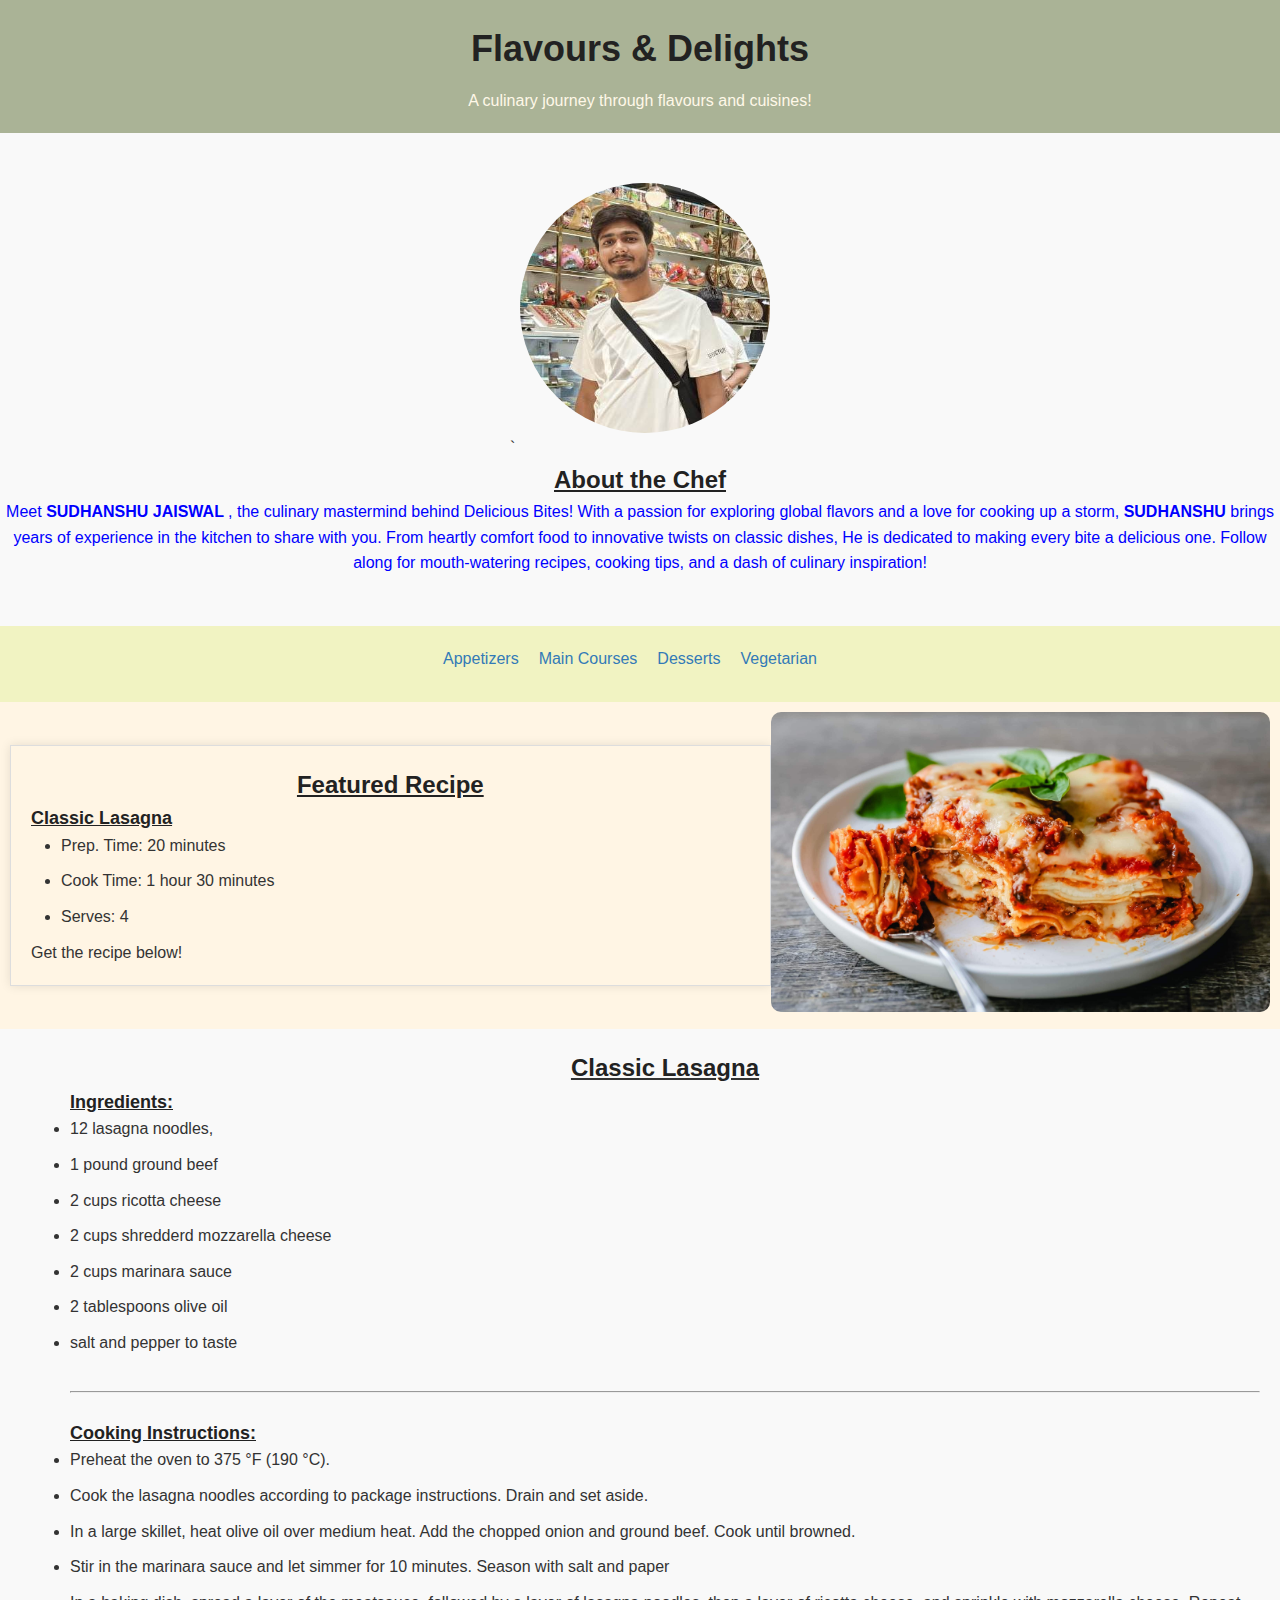
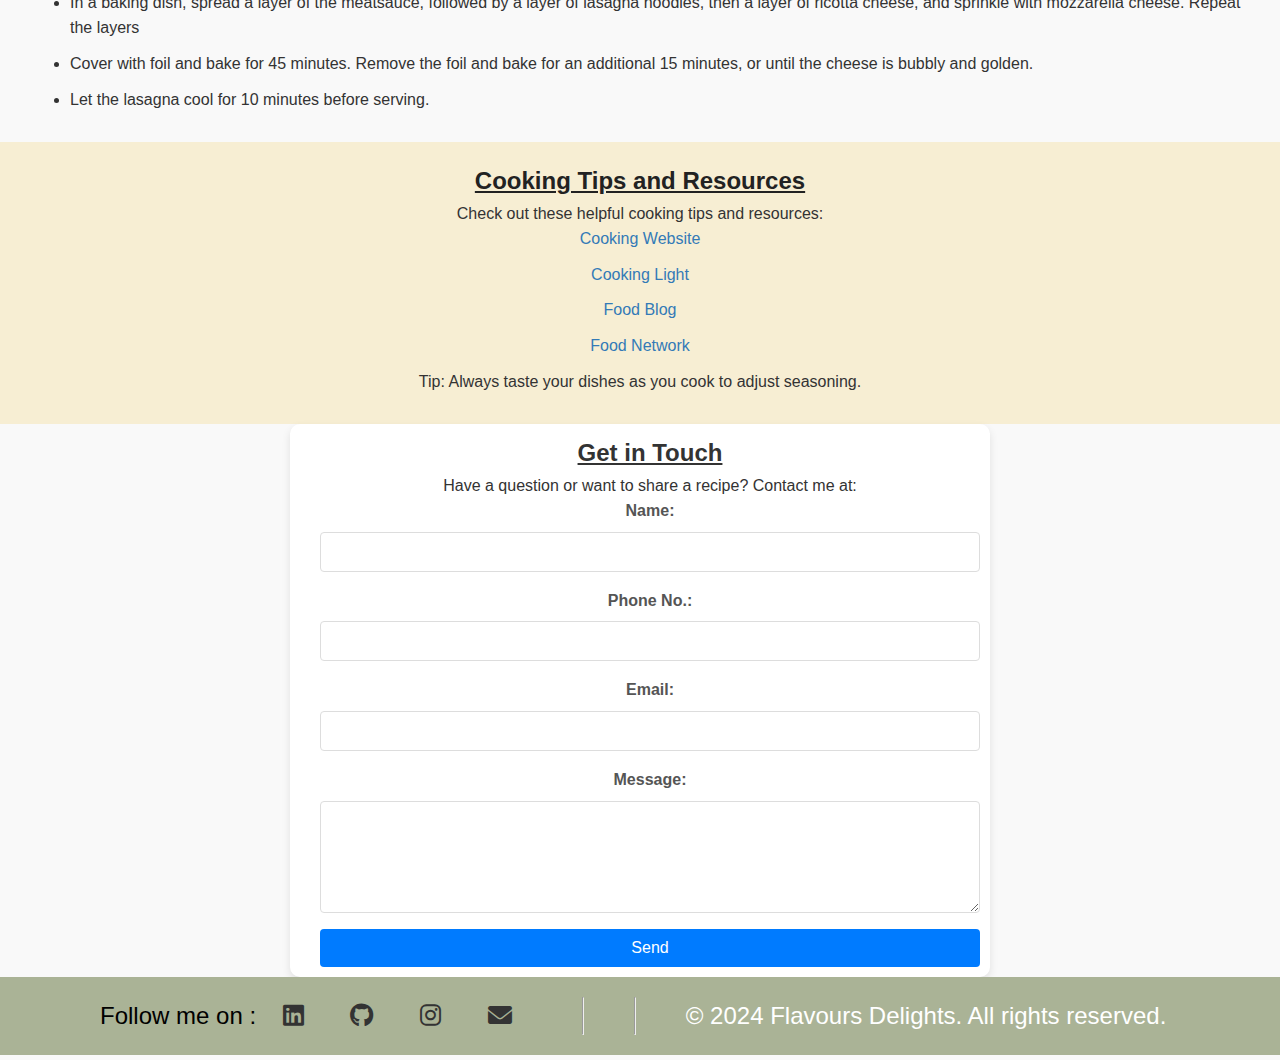
<file: index.html>
<!DOCTYPE html>
<html lang="en">
<head>
    <meta charset="UTF-8">
    <meta http-equiv="X-UA-Compatible" content="IE=edge">
    <meta name="viewport" content="width=device-width, initial-scale=1.0">

    <!-- For icons which are placed in footer -->
    <link rel="stylesheet" href="https://cdnjs.cloudflare.com/ajax/libs/font-awesome/6.0.0-beta3/css/all.min.css">

    <!-- Page Title -->
    <title> Flavours & Delights - A Recipe Collection </title>

    <link rel="stylesheet" href="style.css">

</head>
<body>

    <!-- Header Section-->
    <header>
        <h1>Flavours & Delights</h1>
        <p>A culinary journey through flavours and cuisines!</p>
    </header>

    <!--Profile Image-->
    <section class="profile">`
        <img src="sudha-pic.jpeg" alt="Profile Image">
        <h2><u> About the Chef </u></h2>
        <p class="p_font-color">Meet <b> SUDHANSHU JAISWAL </b>, the culinary mastermind behind Delicious Bites! With a passion for exploring global flavors and a love for cooking up a storm, 
            <b> SUDHANSHU </b> brings years of experience in the kitchen to share with you. From heartly comfort food to innovative twists on classic dishes, 
            He is dedicated to making every bite a delicious one. Follow along for mouth-watering recipes, cooking tips, and a dash of culinary inspiration!</p>
      </section>

      <!-- Recipe Categorioes-->
      <nav class="recipe-categories">
        <ul>
          <li><a href="./appetizers/appetizer.html" target="_blank">Appetizers</a></li>
          <li><a href="./main-course/main.html" target="_blank">Main Courses</a></li>
          <li><a href="./dessert/dessert.html" target="_blank">Desserts</a></li>
          <li><a href="./veg/veget.html" target="_blank">Vegetarian</a></li>
          
        </ul>
      </nav>

      <!-- Featured Recipe Section -->

      <div class="container">
        <div class="content"> 
            <section class="featured-recipe">
                <center><h2> <u> Featured Recipe </u> </h2></center>
                <h3> <u> Classic Lasagna</u> </h3>
                
                <ol class="ol-list1"> 
                  <li>Prep. Time: 20 minutes</li>
                  <li>Cook Time: 1 hour 30 minutes</li>
                  <li>Serves: 4</li>
                </ol>
                <p>Get the recipe below!  </p>
              </section>
        </div>
        <div class="image">
            <img src="Classic-Lasagna.jpg" alt="Classic Lasagna">
        </div>
    </div>

      

      <!-- Detailed Recipe Information-->
      <section class="recipe-details">
        <center> <u> <h2>Classic Lasagna </h2></u> </center>
        <h3><u> Ingredients:</u></h3>
        <ol>
          <li> 12 lasagna noodles, </li>
          <li> 1 pound ground beef</li>
          <li> 2 cups ricotta cheese</li>
          <li> 2 cups shredderd mozzarella cheese</li>
          <li> 2 cups marinara sauce</li>
          <li> 2 tablespoons olive oil </li>
          <li> salt and pepper to taste </li>
          <!-- ... -->
        </ol>

        <br>  
        <hr>
        <br>

        <h3><u> Cooking Instructions: </u></h3>
        <ol>
          <li>Preheat the oven to 375 °F (190 °C).</li>
          <li>Cook the lasagna noodles according to package instructions. Drain and set aside. </li>
          <li> In a large skillet, heat olive oil over medium heat. Add the chopped onion and ground beef. Cook until browned.</li>
          <li> Stir in the marinara sauce and let simmer for 10 minutes. Season with salt and paper </li>
          <li> In a baking dish, spread a layer of the meatsauce, followed by a layer of lasagna noodles, then a layer of ricotta cheese,
                and sprinkle with mozzarella cheese. Repeat the layers </li>
          <li> Cover with foil and bake for 45 minutes. Remove the foil and bake for an additional 15 minutes, or until the cheese is bubbly and golden. </li>
          <li> Let the lasagna cool for 10 minutes before serving. </li>

          <!-- ... -->
        </ol>
      </section>

      <!-- Additional Cooking Tips And Resources -->
      <section class="cooking-tips">
        <h2><u> Cooking Tips and Resources </u></h2>
        <p>Check out these helpful cooking tips and resources:</p>
        <ul>
          <li><a href="https://www.allrecipes.com" target="_blank"> Cooking Website</a></li>
          <li> <a href="https://www.cookinglight.com" target="_blank"> Cooking Light </a></li>
          <li><a href="https://www.foodblog.com" target="_blank">Food Blog</a></li>
          <li><a href="https://www.foodnetwork.com" target="_blank">Food Network</a></li>
          <li>Tip: Always taste your dishes as you cook to adjust seasoning.</li>
          <!-- ... -->
        </ul>
      </section>

      

      <!--Contact Information -->
      
      <center>
        <section class="contact-container">
            <h1><u> Get in Touch </u></h1>
            <p>Have a question or want to share a recipe? Contact me at:</p>
            <form action="sudhanshujais2002@gmail.com" method="post" enctype="text/plain" class="contact-form">
                <label for="name">Name:</label>
                <input type="text" id="name" name="name" required>

                <label for="phone">Phone No.:</label>
                <input type="number" id="phone" name="phone" required>
    
                <label for="email">Email:</label>
                <input type="email" id="email" name="email" required>
    
                <label for="message">Message:</label>
                <textarea id="message" name="message" rows="5" required></textarea>
    
                <button type="submit">Send</button>
            </form>
          </section>
      </center>

      <!-- Social Link Footer Section-->
      
       
       
            <footer class="icons">
                <center>
                    <p> <font color="black"> Follow me on : </font>  
                        <a href="https://www.linkedin.com/in/jais0609?utm_source=share&utm_campaign=share_via&utm_content=profile&utm_medium=android_app" target="_blank" title="LinkedIn">
                            <i class="fab fa-linkedin"></i>
                        </a>
                        <a href="https://github.com/Sudhanshu0609" target="_blank" title="GitHub">
                            <i class="fab fa-github"></i>
                        </a>
                        <a href="https://www.instagram.com" target="_blank" title="Instagram">
                            <i class="fab fa-instagram"></i>
                        </a>
                        <a href="sudhanshujais2002@gmail.com" title="Email">
                            <i class="fas fa-envelope"></i>
                        </a>
                    </p>
                </center>
          <hr> <hr> 

        <p>&copy; 2024 Flavours Delights. All rights reserved.</p>
      </footer>

</body>
</html>
</file>
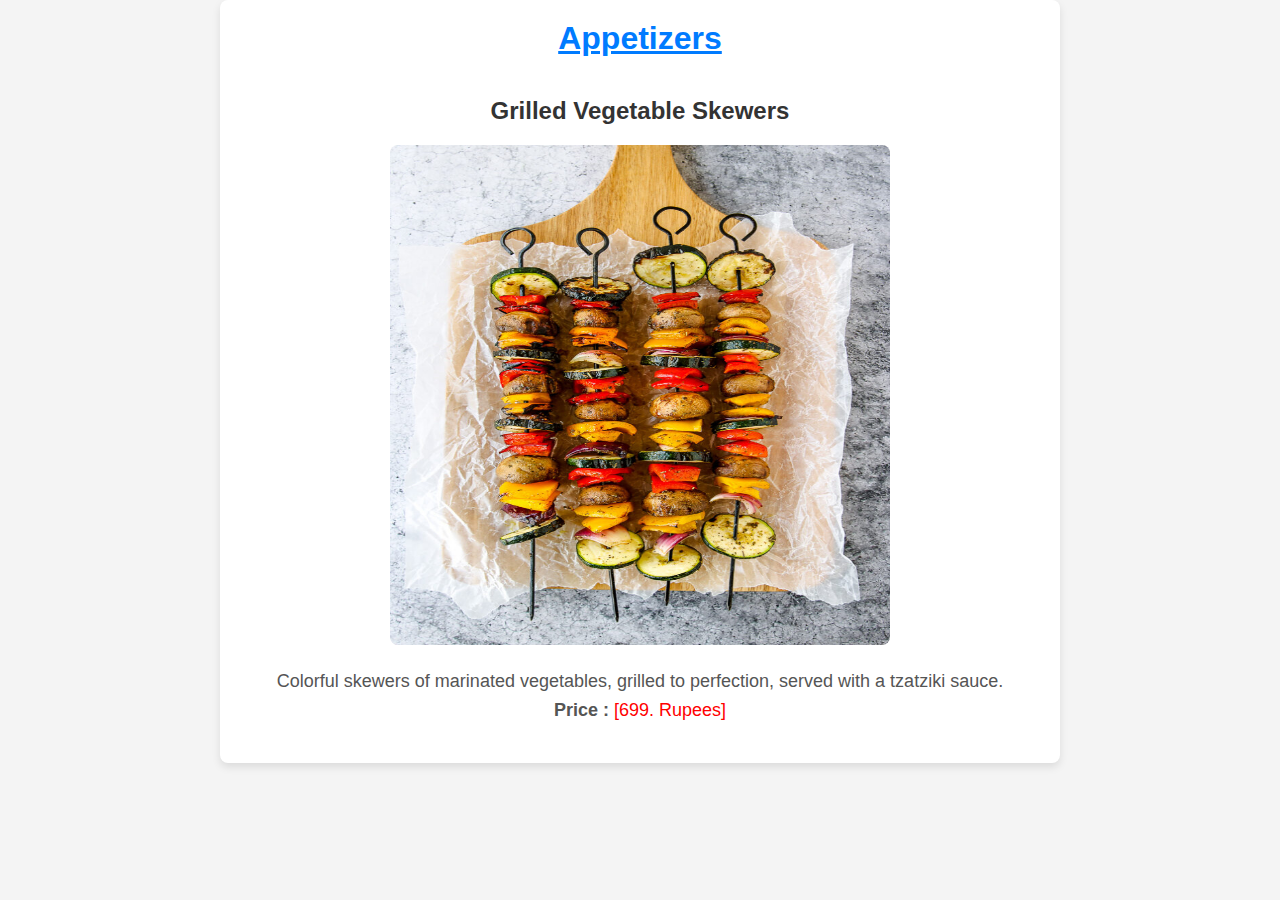
<file: appetizers/appetizer.html>
<!DOCTYPE html>
<html lang="en">
<head>
    <meta charset="UTF-8">
    <meta name="viewport" content="width=device-width, initial-scale=1.0">
    <title>Restaurant Appetizer</title>
    <link rel="stylesheet" href="style1.css">
</head>
<body>
    <div class="container">
        <header>
            <h1><u>Appetizers</u> </h1>
        </header>
        <main>
            <section class="appetizer">
                <h2>Grilled  Vegetable Skewers</h2>
                <img src="Grilled-Veggie-Skewers.jpg" alt="Bruschetta" class="appetizer-image">
                <p>Colorful skewers of marinated vegetables, grilled to perfection, served with a tzatziki sauce.
                    <br>
                    <b> Price : </b> <font color="red">[699. Rupees]</font>
                </p>
            </section>
        </main>
    </div>
</body>
</html>
</file>
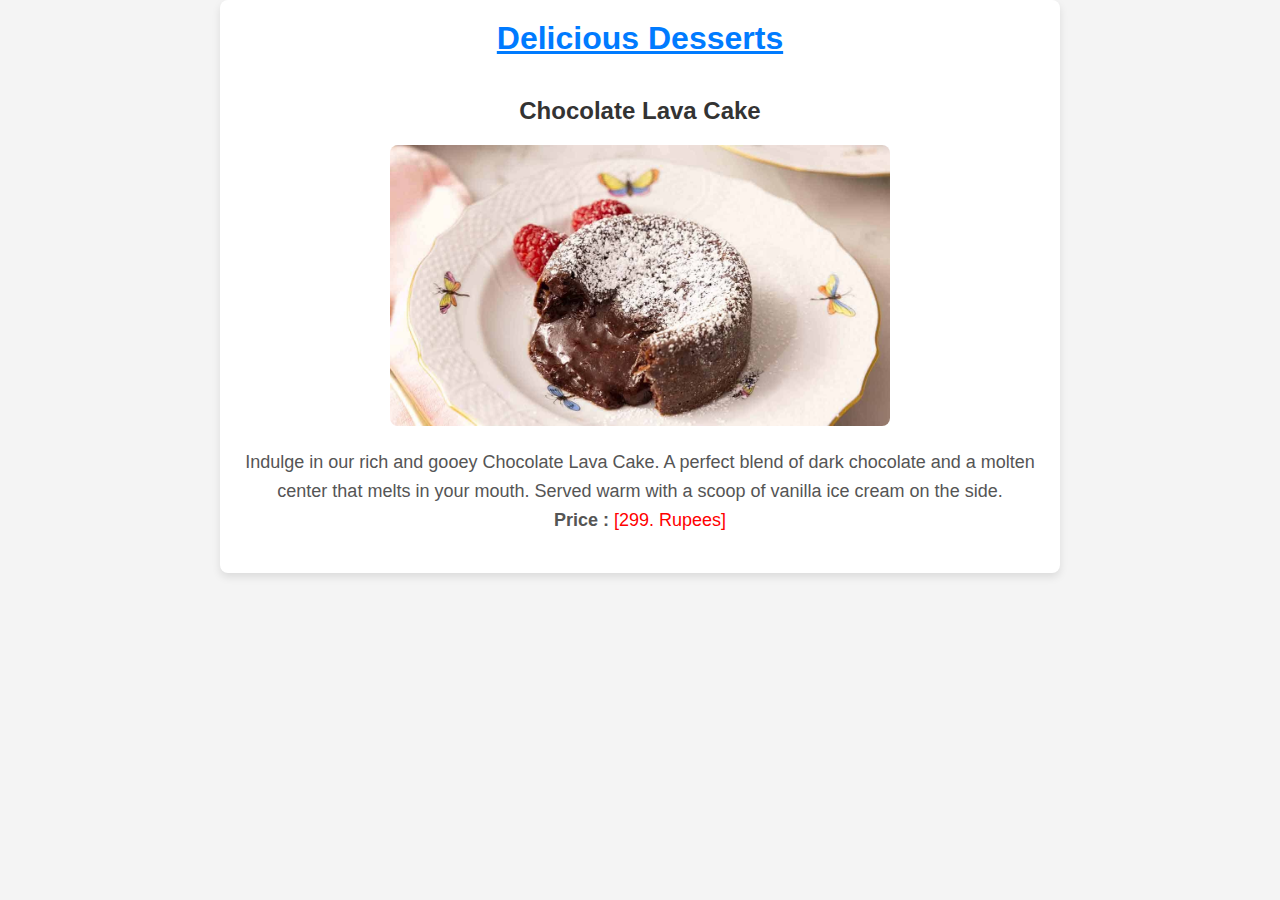
<file: dessert/dessert.html>
<!DOCTYPE html>
<html lang="en">
<head>
    <meta charset="UTF-8">
    <meta name="viewport" content="width=device-width, initial-scale=1.0">
    <title>Restaurant Dessert</title>
    <link rel="stylesheet" href="styles.css">
</head>
<body>
    <div class="container">
        <header>
            <h1><u>Delicious Desserts</u></h1>
        </header>
        <main>
            <section class="dessert">
                <h2>Chocolate Lava Cake</h2>
                <img src="Chocolate-Lava-Cake.jpg" alt="Chocolate Lava Cake" class="dessert-image">
                <p>Indulge in our rich and gooey Chocolate Lava Cake. A perfect blend of dark chocolate and a molten center that melts in your mouth. Served warm with a scoop of vanilla ice cream on the side.

                    <br>
                    <b> Price : </b> <font color="red"> [299. Rupees] </font>
                </p>
            </section>
        </main>
    </div>
</body>
</html>
</file>
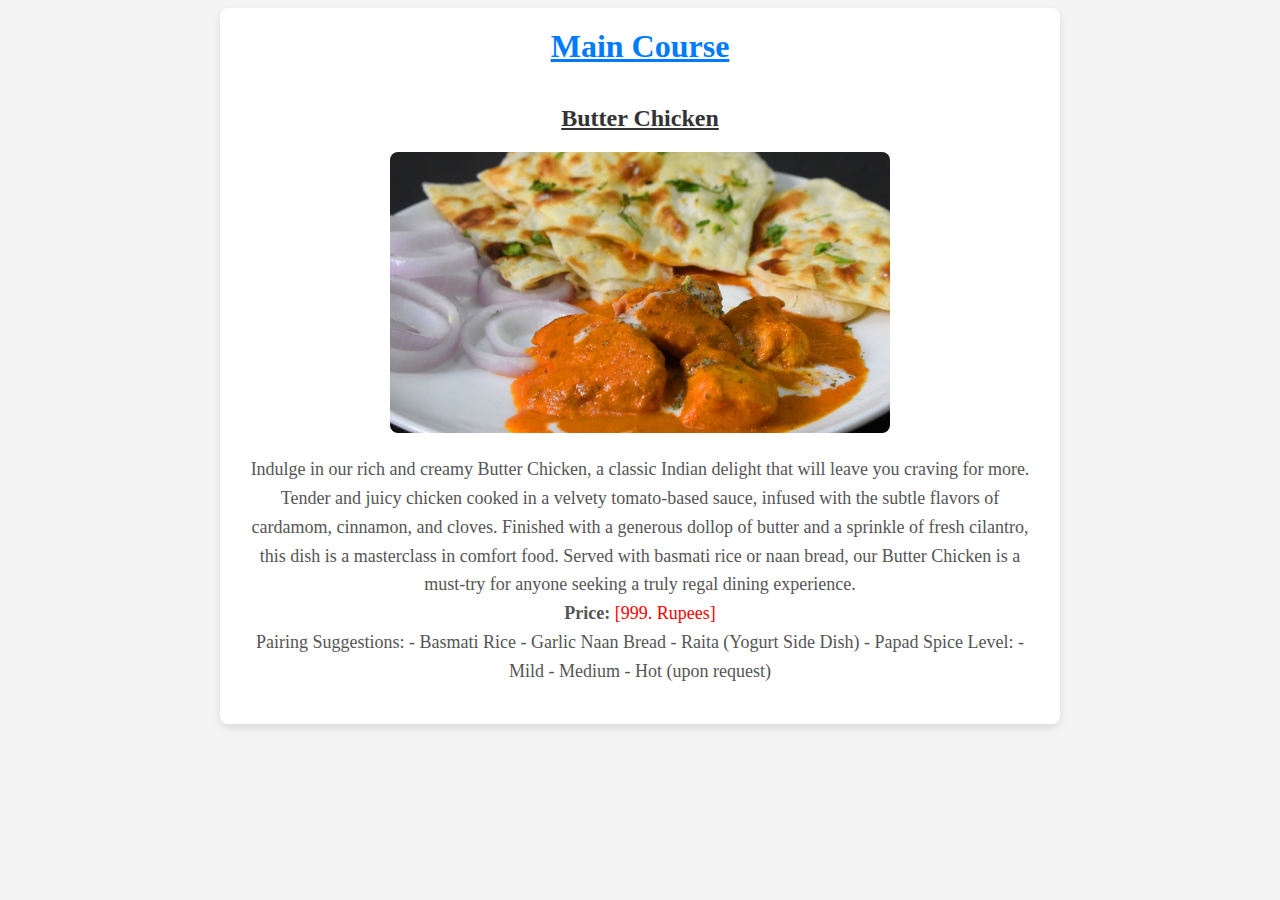
<file: main-course/main.html>
<!DOCTYPE html>
<html lang="en">
<head>
    <meta charset="UTF-8">
    <meta name="viewport" content="width=device-width, initial-scale=1.0">
    <title>Main Course Dish</title>
    <link rel="stylesheet" href="style2.css">
</head>
<body>
    <div class="container">
        <header>
            <h1><u>Main Course</u> </h1>
        </header>
        <main>
            <section class="dish">
                <h2><u>Butter Chicken</u></h2>
                <img src="butter-chicken.jpg" alt="Grilled Salmon with Lemon Butter" class="dish-image">
                <p>Indulge in our rich and creamy Butter Chicken, a classic Indian delight that will leave you craving for more. Tender and juicy 
                    chicken cooked in a velvety tomato-based sauce, infused with the subtle flavors of cardamom, cinnamon, and 
                    cloves. Finished with a generous dollop of butter and a sprinkle of fresh cilantro, this dish is a masterclass in comfort food. 
                    Served with basmati rice or naan bread, our Butter Chicken is a must-try for anyone seeking a truly regal dining experience.

                    <br>

                    <b>Price:</b> <font color="red"> [999. Rupees]</font>
                    
                    <br>

                    Pairing Suggestions:
                    
                    - Basmati Rice
                    - Garlic Naan Bread
                    - Raita (Yogurt Side Dish)
                    - Papad
                    
                    Spice Level:
                    
                    - Mild
                    - Medium
                    - Hot (upon request)  </p>
            </section>
        </main>
    </div>
</body>
</html>
</file>
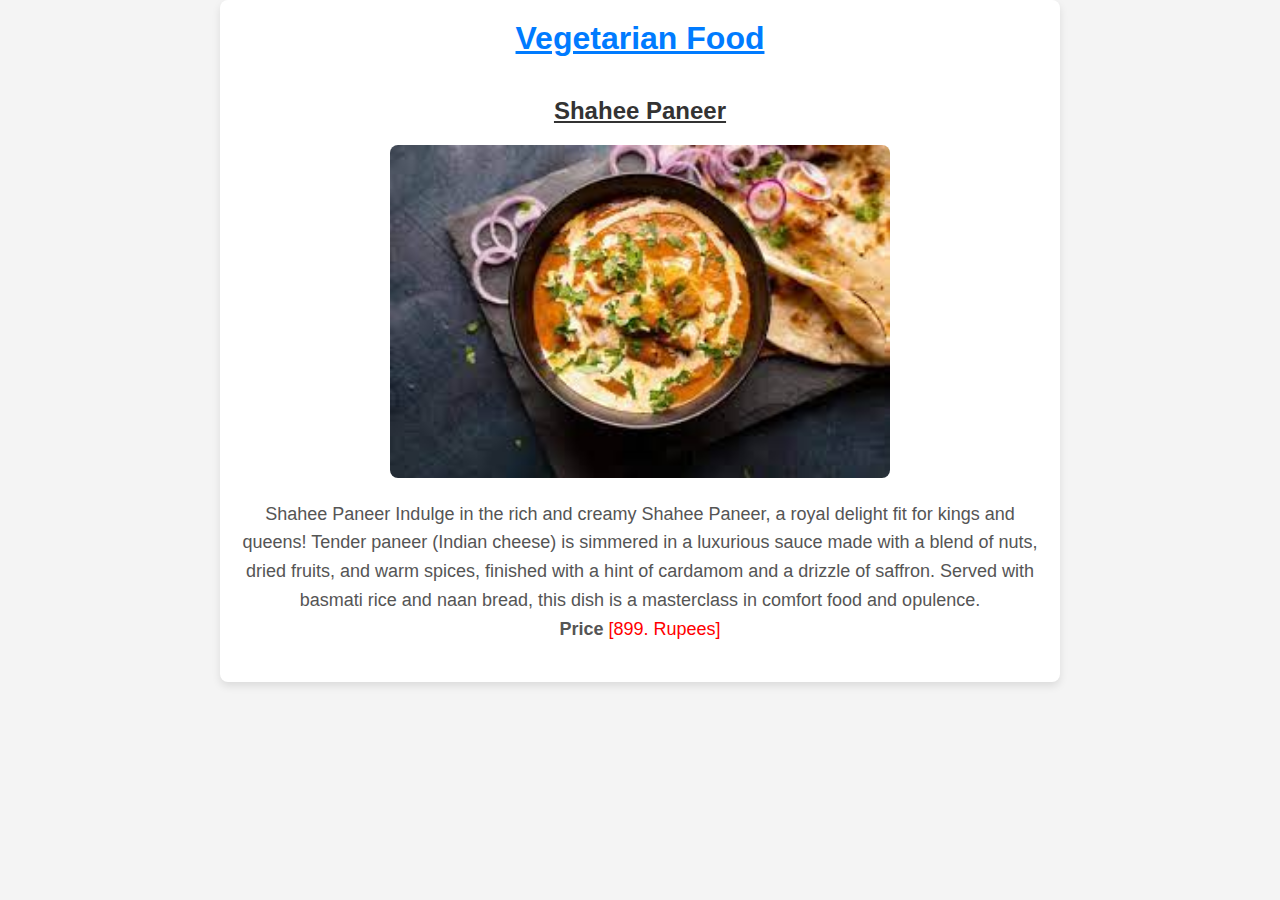
<file: veg/veget.html>
<!DOCTYPE html>
<html lang="en">
<head>
    <meta charset="UTF-8">
    <meta name="viewport" content="width=device-width, initial-scale=1.0">
    <title>Vegetarian Dish</title>
    <link rel="stylesheet" href="style4.css">
</head>
<body>
    <div class="container">
        <header>
            <h1><u>Vegetarian Food</u></h1>
        </header>
        <main>
            <section class="dish">
                <h2><u> Shahee Paneer</u></h2>
                <img src="paneer.jpg" alt="Stuffed Bell Peppers" class="dish-image">
                <p> Shahee Paneer

                    Indulge in the rich and creamy Shahee Paneer, a royal delight fit for kings and queens! Tender paneer (Indian cheese) is simmered in a luxurious sauce made with a blend of nuts, dried fruits, and warm spices, finished with a hint of cardamom and a drizzle of saffron. Served with basmati rice and naan bread, this dish is a masterclass in comfort food and opulence.
                    
                    <br>
                   <b> Price</b> <font color="red"> [899. Rupees] </font>
                </p>
</file>
<file: style.css>
/* Global Styles */

* {
    box-sizing: border-box;
    margin: 0;
    padding: 0;
  }
  
  body {
    font-family: Arial, sans-serif;
    line-height: 1.6;
    color: #333;
    background-color: #f9f9f9;
  }
  
  h1, h2, h3 {
    font-weight: bold;
    color: #222;
  }
  
  h1 {
    font-size: 36px;
  }
  
  h2 {
    font-size: 24px;
  }
  
  h3 {
    font-size: 18px;
  }
  
  ul {
    list-style: none;
    padding: 0;
    margin: 0;
  }

  ol {
    list-style-type: disc;
  }
  
  li {
    margin-bottom: 10px;
  }
  
  a {
    text-decoration: none;
    color: #337ab7;
  }
  
  a:hover {
    color: #23527c;
  }
  
  /* Header Styles */
  
  header {
    background-color: #AAB396;
    color: #FFF8E8;
    padding: 20px;
    text-align: center;
  }
  
  header h1 {
    margin-bottom: 10px;
  }
  
  /* Profile Styles */
  
  .profile {
    margin: 50px auto;
    text-align: center;
  }
  
  .profile img {
    width: 250px;
    height: 250px;
    border-radius: 50%;
    margin-bottom: 20px;
  }

  .p_font-color {
    color: blue;
  }

.ol-list1 {
    padding-left: 30px;
}
  /* Recipe Categories Styles */
  
  .recipe-categories {
    background-color: #F1F3C2;
    padding: 20px;
    text-align: center;
    font-family: 'Franklin Gothic Medium', 'Arial Narrow', Arial, sans-serif;
  }
  
  .recipe-categories ul {
    display: flex;
    flex-wrap: wrap;
    justify-content: center;
  }
  
  .recipe-categories li {
    margin-right: 20px;
  }
  
  .recipe-categories a {
    color: #337ab7;
  }
  
  .recipe-categories a:hover {
    color: #23527c;
  }
  
  /* Featured Recipe Styles */
  
  .featured-recipe {
    background-color: #FFF5E4;
    padding: 20px;
    border: 1px solid #ddd;
    box-shadow: 0 0 10px rgba(0, 0, 0, 0.1);
  }
  
  .featured-recipe img {
    width: 40%;
    height: 300px;
    object-fit: cover;
    border-radius: 10px 10px 0 0;
  }

  .container {
    background-color: #FFF5E4;
    display: flex;
    align-items: center;
    justify-content: center;
    padding: 10px;
}

.content {
    flex: 1;
}



.image img {
    max-width: 100%; /* Image responsive banane ke liye */
    height: 300px;
    object-fit: cover;
    border-radius: 10px 10px 10px 10px;
}
  
  .featured-recipe h2 {
    margin-top: 0;
  }
  
  .featured-recipe ul {
    padding: 0;
    margin: 0;
  }
  
  .featured-recipe li {
    margin-bottom: 10px;
  }
  
  /* Recipe Details Styles */
  
  .recipe-details {
    padding: 20px;
    padding-left: 70px;
  }
  
  .recipe-details h2 {
    margin-top: 0;
  }
  
  .recipe-details ul {
    padding: 0;
    margin: 0;
  }
  
  .recipe-details li {
    margin-bottom: 10px;
  }
  
  /* Cooking Tips and Resources Styles */
  
  .cooking-tips {
    background-color: #F7EED3;
    padding: 20px;
    text-align: center;
  }
  
  .cooking-tips ul {
    padding: 0;
    margin: 0;
  }
  
  .cooking-tips li {
    margin-bottom: 10px;
  }
  
  /* Contact Information Styles */

  .contact-container {
    background: #fff;
    padding: 10px;
    padding-left: 30px;
    border-radius: 10px;
    box-shadow: 0 4px 8px rgba(0, 0, 0, 0.1);
    max-width: 700px;
    width: 100%;
    
}

.contact-container h1 {
    margin-top: 0;
    font-size: 24px;
    color: #333;
}

.contact-form {
    display: flex;
    flex-direction: column;
}

.contact-form label {
    margin-bottom: 8px;
    font-weight: bold;
    color: #555;
}

.contact-form input,
.contact-form textarea {
    margin-bottom: 16px;
    padding: 10px;
    border: 1px solid #ddd;
    border-radius: 4px;
    font-size: 16px;
    width: 100%;
}

.contact-form textarea {
    resize: vertical;
}

.contact-form button {
    padding: 10px 15px;
    background-color: #007bff;
    color: #fff;
    border: none;
    border-radius: 4px;
    font-size: 16px;
    cursor: pointer;
    transition: background-color 0.3s;
}

.contact-form button:hover {
    background-color: #0056b3;
}

/* footer */
  
  footer {
    background-color: #AAB396;
    color: #fff;
    padding: 20px;
    text-align: center;
  }
  
  footer a {
    color: #fff;
  }
  
  footer a:hover {
    color: #ccc;
  }

  .icons {
    display: flex;
    padding-left: 100px;
    gap: 50px;
    font-size: 24px;
}
.icons a {
    color: #333;
    text-decoration: none;
    padding: 20px;
}
.icons a:hover {
    color: #007bff; /* Color on hover */
}
</file>
<file: appetizers/style1.css>
body {
    font-family: Arial, sans-serif;
    margin: 0;
    padding: 0;
    background-color: #f4f4f4;
    color: #333;
}

.container {
    max-width: 800px;
    margin: 0 auto;
    padding: 20px;
    background: #fff;
    border-radius: 8px;
    box-shadow: 0 4px 8px rgba(0, 0, 0, 0.1);
}

header {
    text-align: center;
    padding-bottom: 20px;
}

header h1 {
    margin: 0;
    color: #007bff;
}

main {
    text-align: center;
}

.appetizer {
    margin-top: 20px;
}

.appetizer h2 {
    color: #333;
}

.appetizer-image {
    width: 100%;
    max-width: 500px;
    height: 500px;
    border-radius: 8px;
    margin: 0 auto;
}

.appetizer p {
    font-size: 18px;
    line-height: 1.6;
    color: #555;
}
</file>
<file: dessert/styles.css>
body {
    font-family: Arial, sans-serif;
    margin: 0;
    padding: 0;
    background-color: #f4f4f4;
    color: #333;
}

.container {
    max-width: 800px;
    margin: 0 auto;
    padding: 20px;
    background: #fff;
    border-radius: 8px;
    box-shadow: 0 4px 8px rgba(0, 0, 0, 0.1);
}

header {
    text-align: center;
    padding-bottom: 20px;
}

header h1 {
    margin: 0;
    color: #007bff;
}

main {
    text-align: center;
}

.dessert {
    margin-top: 20px;
}

.dessert h2 {
    color: #333;
}

.dessert-image {
    width: 100%;
    max-width: 500px;
    border-radius: 8px;
    margin: 0 auto;
}

.dessert p {
    font-size: 18px;
    line-height: 1.6;
    color: #555;
}
</file>
<file: main-course/style2.css>
body {
   
    background-color: #f4f4f4;
    color: #333;
}

.container {
    max-width: 800px;
    margin: 0 auto;
    padding: 20px;
    background: #fff;
    border-radius: 8px;
    box-shadow: 0 4px 8px rgba(0, 0, 0, 0.1);
}

header {
    text-align: center;
    padding-bottom: 20px;
}

header h1 {
    margin: 0;
    color: #007bff;
}

main {
    text-align: center;
}

.dish {
    margin-top: 20px;
}

.dish h2 {
    color: #333;
}

.dish-image {
    
    max-width: 500px;
    border-radius: 8px;
    margin: 0 auto;
}

.dish p {
    font-size: 18px;
    line-height: 1.6;
    color: #555;
}
</file>
<file: veg/style4.css>
body {
    font-family: Arial, sans-serif;
    margin: 0;
    padding: 0;
    background-color: #f4f4f4;
    color: #333;
}

.container {
    max-width: 800px;
    margin: 0 auto;
    padding: 20px;
    background: #fff;
    border-radius: 8px;
    box-shadow: 0 4px 8px rgba(0, 0, 0, 0.1);
}

header {
    text-align: center;
    padding-bottom: 20px;
}

header h1 {
    margin: 0;
    color: #007bff;
}

main {
    text-align: center;
}

.dish {
    margin-top: 20px;
}

.dish h2 {
    color: #333;
}

.dish-image {
    width: 100%;
    max-width: 500px;
    border-radius: 8px;
    margin: 0 auto;
}

.dish p {
    font-size: 18px;
    line-height: 1.6;
    color: #555;
}
</file>
